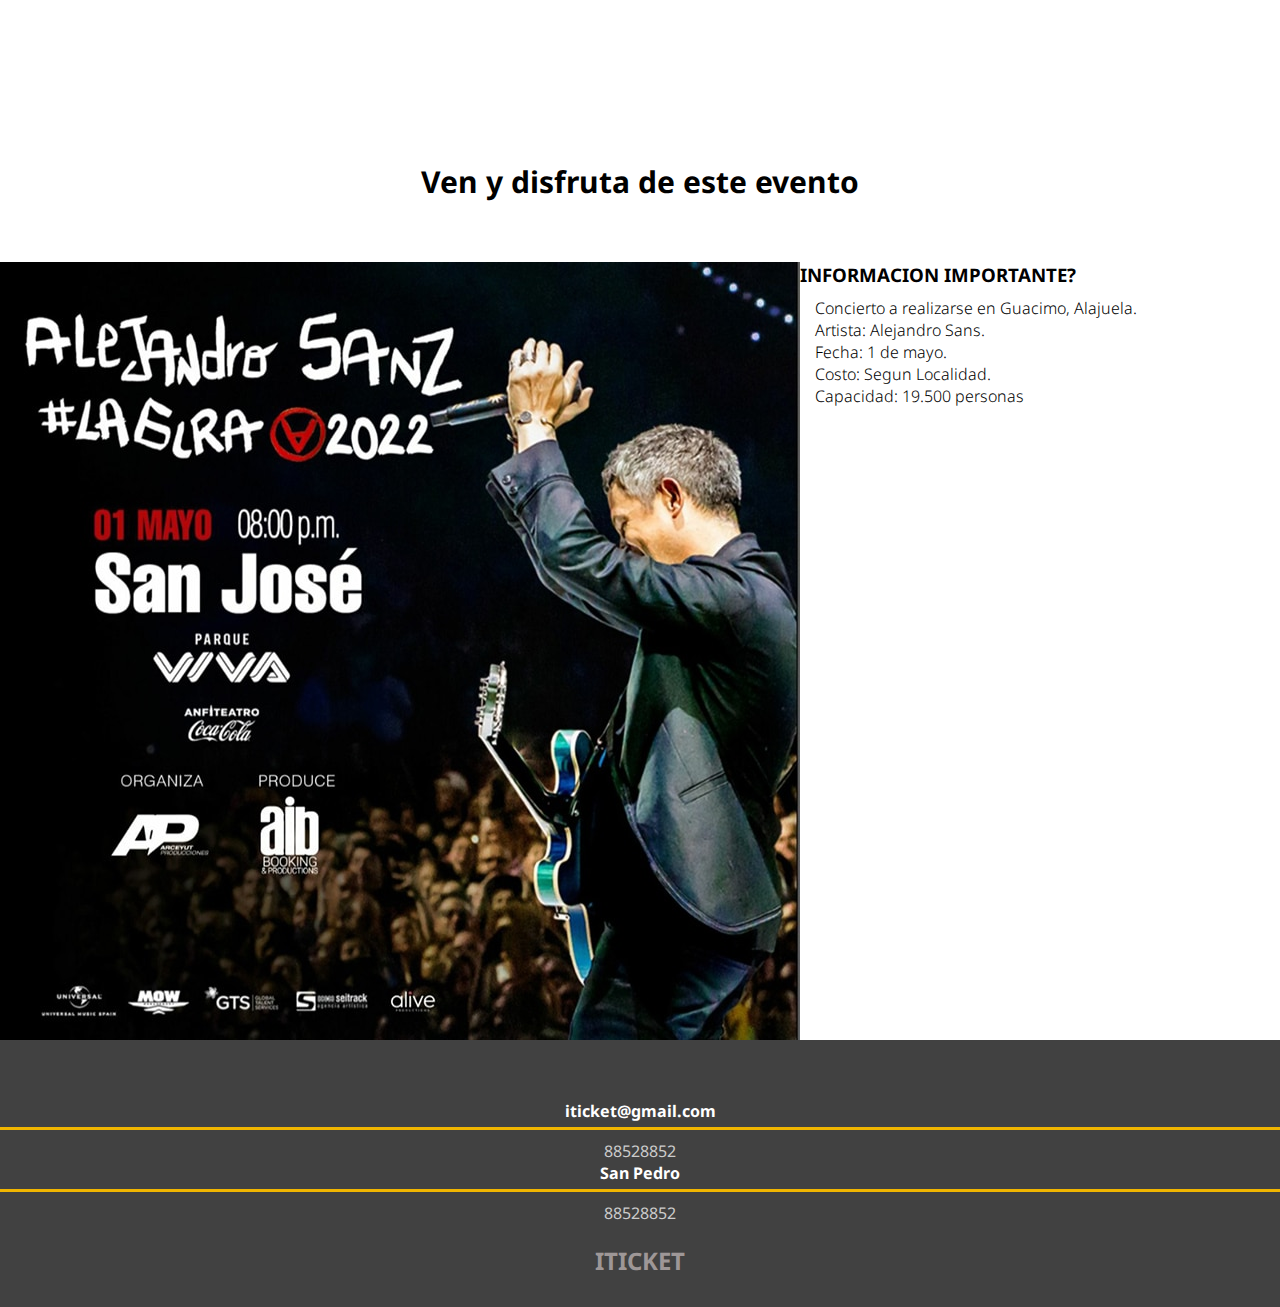
<file: src/main/resources/static/alejandrosans.html>
<!DOCTYPE html>
<!--
Click nbfs://nbhost/SystemFileSystem/Templates/Licenses/license-default.txt to change this license
Click nbfs://nbhost/SystemFileSystem/Templates/Other/html.html to edit this template
-->
<html>
    <head>
        <title>Concierto - Sans</title>
        <link rel="stylesheet" href="css/alejandrosans.css">
    </head>
    <body>
         <nav>
                <a href="home.html">Home</a>  
            </nav>
        <section class="textos">
                <h1>BAD BUNNY EN COSTA RICA</h1>
                <h2>Cantante de Puerto Rico visita nuestro pais en Noviembre</h2>
            </section>
        <main>
            <section class="contenedor sans">
                <h2 class="titulo">Ven y disfruta de este evento</h2>
                <div class="contenedor-sans">
                    <img src="images/AlejandroSanz.jpg" alt=""/>
                    <div class="contenido-sans">
                        <h3>INFORMACION IMPORTANTE?</h3>
                        <p> Concierto a realizarse en Guacimo, Alajuela.<br> Artista: Alejandro Sans.<br> Fecha: 1 de mayo.<br>Costo: Segun Localidad.<br>Capacidad: 19.500 personas     
                        </p>
               
                    </div>
        </main>
          <footer>
            <div class="contenedor-footer-home">
                <div class="content-foo">
                    <h4>iticket@gmail.com</h4>
                    <p>88528852</p>
                </div>
                <div class="content-foo">
                    <h4>San Pedro</h4>
                    <p>88528852</p>
                </div>
            </div>  
            <h2 class="titulo-final">ITICKET</h2>
        </footer>
    </body>
</html>
</file>
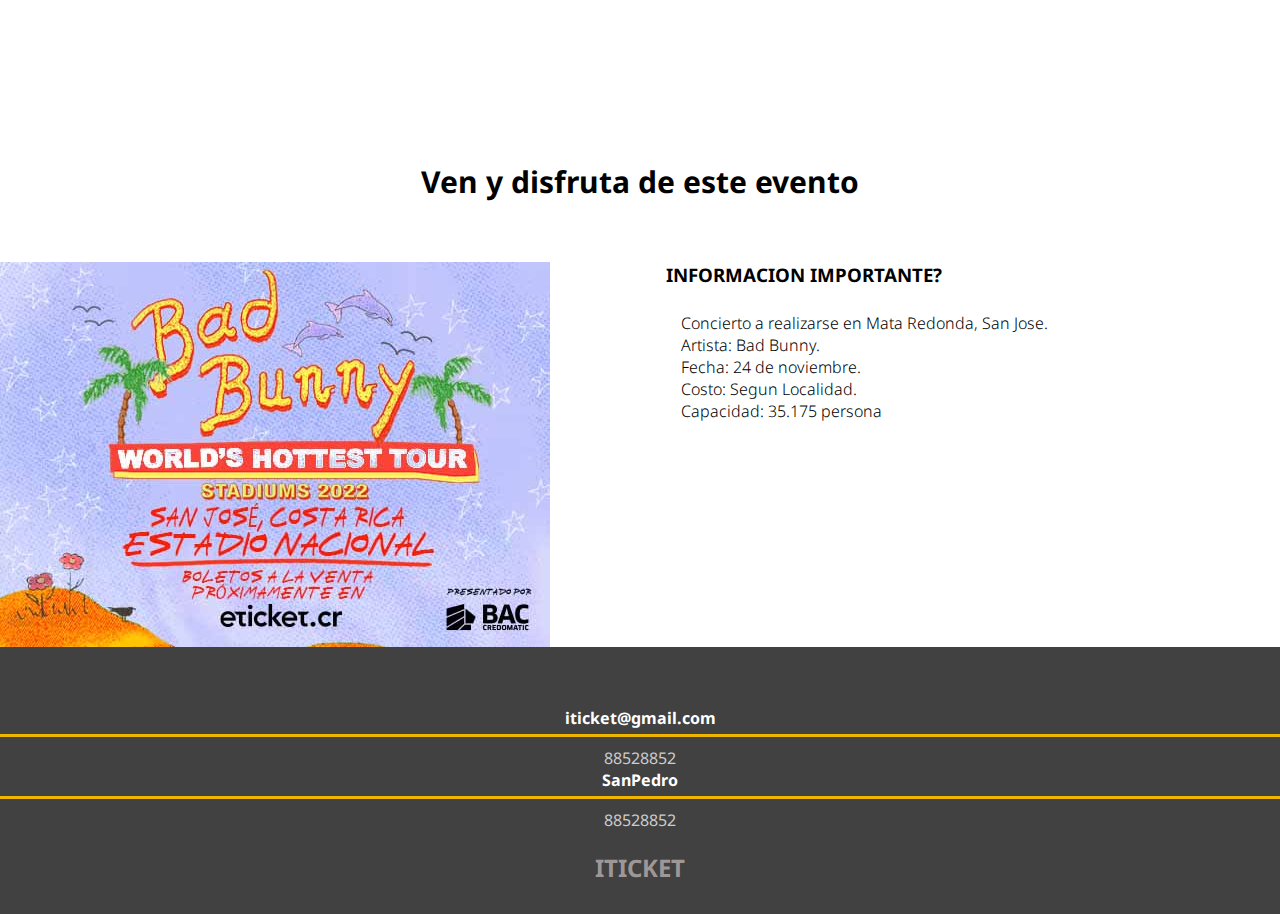
<file: src/main/resources/static/badbunny.html>
<!DOCTYPE html>
<!--
Click nbfs://nbhost/SystemFileSystem/Templates/Licenses/license-default.txt to change this license
Click nbfs://nbhost/SystemFileSystem/Templates/Other/html.html to edit this template
-->
<html>
    <head>
        <title>Concierto - Bad Bunny</title>
        <link rel="stylesheet" href="css/badbunny.css">
        <link rel="stylesheet" href="css/home.css" type="text/css"/>

    </head>
    <body>
       <nav>
                <a href="home.html">Home</a>  
            </nav>
        <section class="textos">
                <h1>BAD BUNNY EN COSTA RICA</h1>
                <h2>Cantante de Puerto Rico visita nuestro pais en Noviembre</h2>
            </section>
        <main>
            <section class="Contenedor BadBunny">
                <h2 class="titulo">Ven y disfruta de este evento</h2>
                <div class="contenedor-bunny">
                    <img src="images/BadBunny.jpg" alt=""/>
                    <div class="contenido-bunny">
                        <h3>INFORMACION IMPORTANTE?</h3>
                        <p> Concierto a realizarse en Mata Redonda, San Jose.<br> Artista: Bad Bunny.<br> Fecha: 24 de noviembre.<br>Costo: Segun Localidad.<br>Capacidad: 35.175 persona      
                        </p>
                    </div>
        </main>
          <footer>
            <div class="contenedor-footer-home">
                <div class="content-foo">
                    <h4>iticket@gmail.com</h4>
                    <p>88528852</p>
                </div>
                <div class="content-foo">
                    <h4>SanPedro</h4>
                    <p>88528852</p>
                </div>
            </div>  
            <h2 class="titulo-final">ITICKET</h2>
        </footer>
    </body>
</html>
</file>
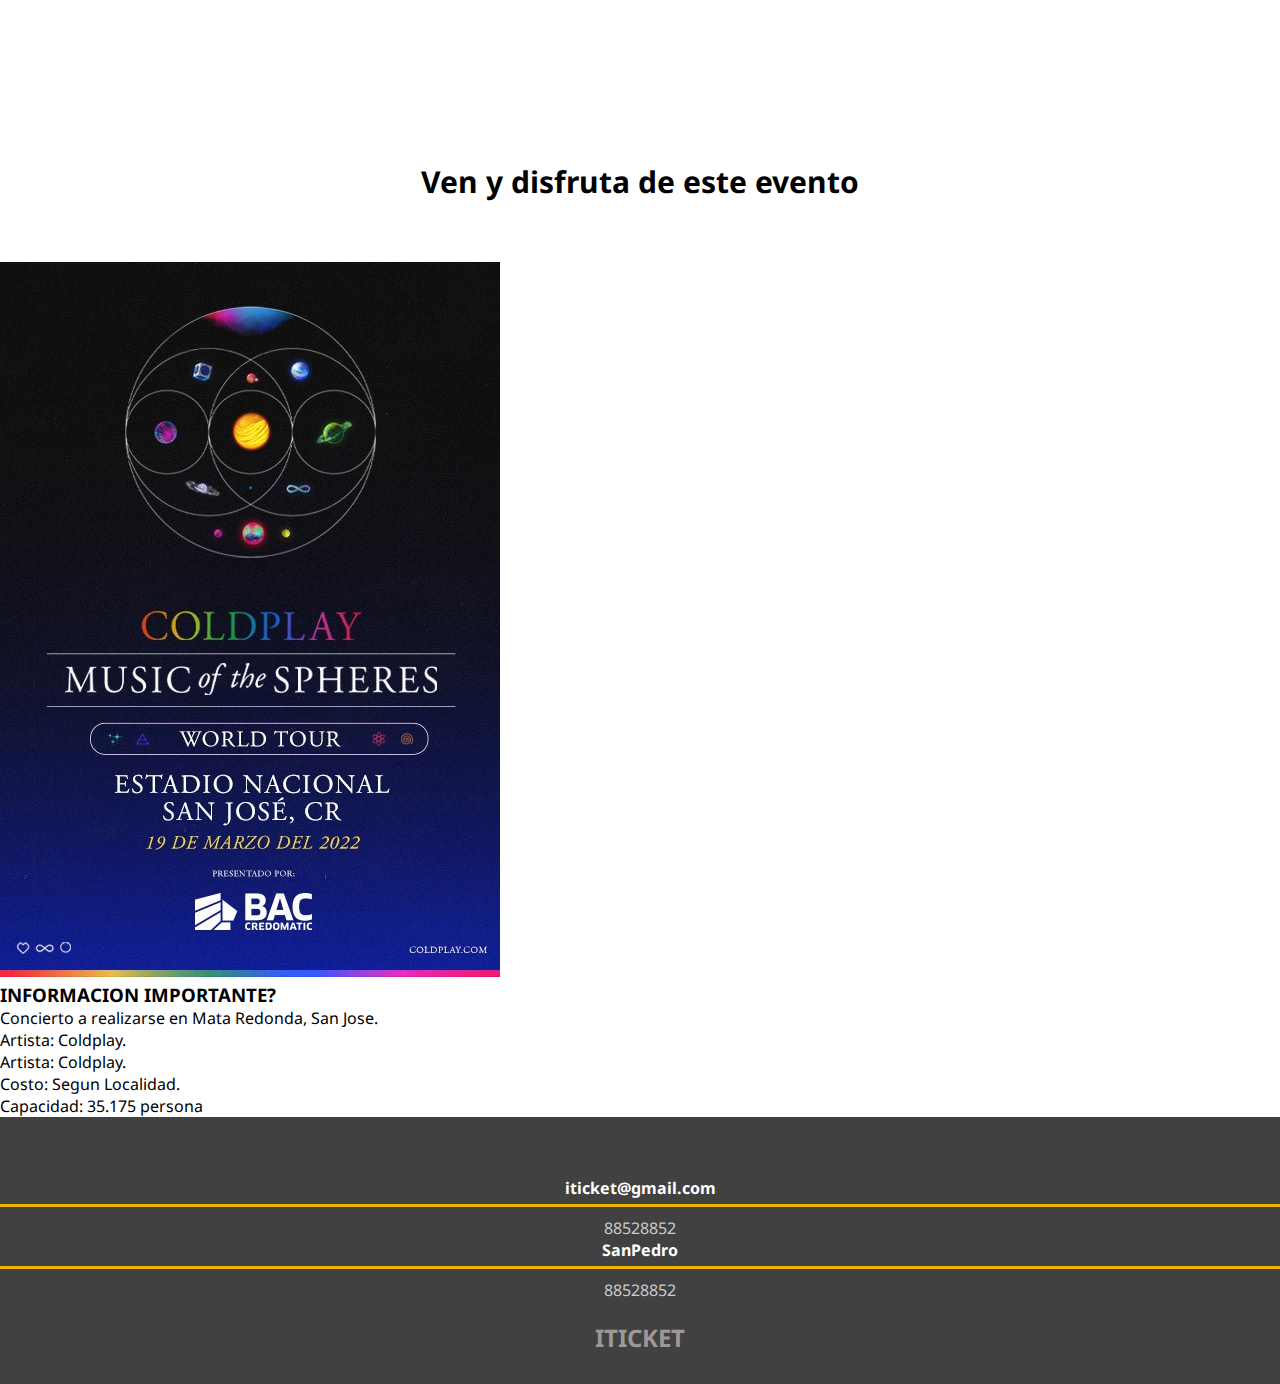
<file: src/main/resources/static/coldplay.html>
<!DOCTYPE html>
<!--
Click nbfs://nbhost/SystemFileSystem/Templates/Licenses/license-default.txt to change this license
Click nbfs://nbhost/SystemFileSystem/Templates/Other/html.html to edit this template
-->
<html>
    <head>
        <title>Concierto - Coldplay</title>
        <link rel="stylesheet" href="css/coldplay.css">
    </head>
    <body>
       <nav>
                <a href="home.html">Home</a>  
            </nav>
        <section class="textos">
                <h1>BAD BUNNY EN COSTA RICA</h1>
                <h2>Cantante de Puerto Rico visita nuestro pais en Noviembre</h2>
            </section>
        <main>
            <section class="contenedor coldplay">
                <h2 class="titulo">Ven y disfruta de este evento</h2>
                <div class="contenedor-coldplay">
                    <img src="images/Coldplay.jpg" alt=""/>
                    <div class="contenido-bunny">
                        <h3>INFORMACION IMPORTANTE?</h3>
                        <p> Concierto a realizarse en Mata Redonda, San Jose.<br> Artista: Coldplay.<br> Artista: Coldplay.<br>Costo: Segun Localidad.<br>Capacidad: 35.175 persona      
                        </p>
              
                    </div>
        </main>
          <footer>
            <div class="contenedor-footer-home">
                <div class="content-foo">
                    <h4>iticket@gmail.com</h4>
                    <p>88528852</p>
                </div>
                <div class="content-foo">
                    <h4>SanPedro</h4>
                    <p>88528852</p>
                </div>
            </div>  
            <h2 class="titulo-final">ITICKET</h2>
        </footer>
    </body>
</html>
</file>
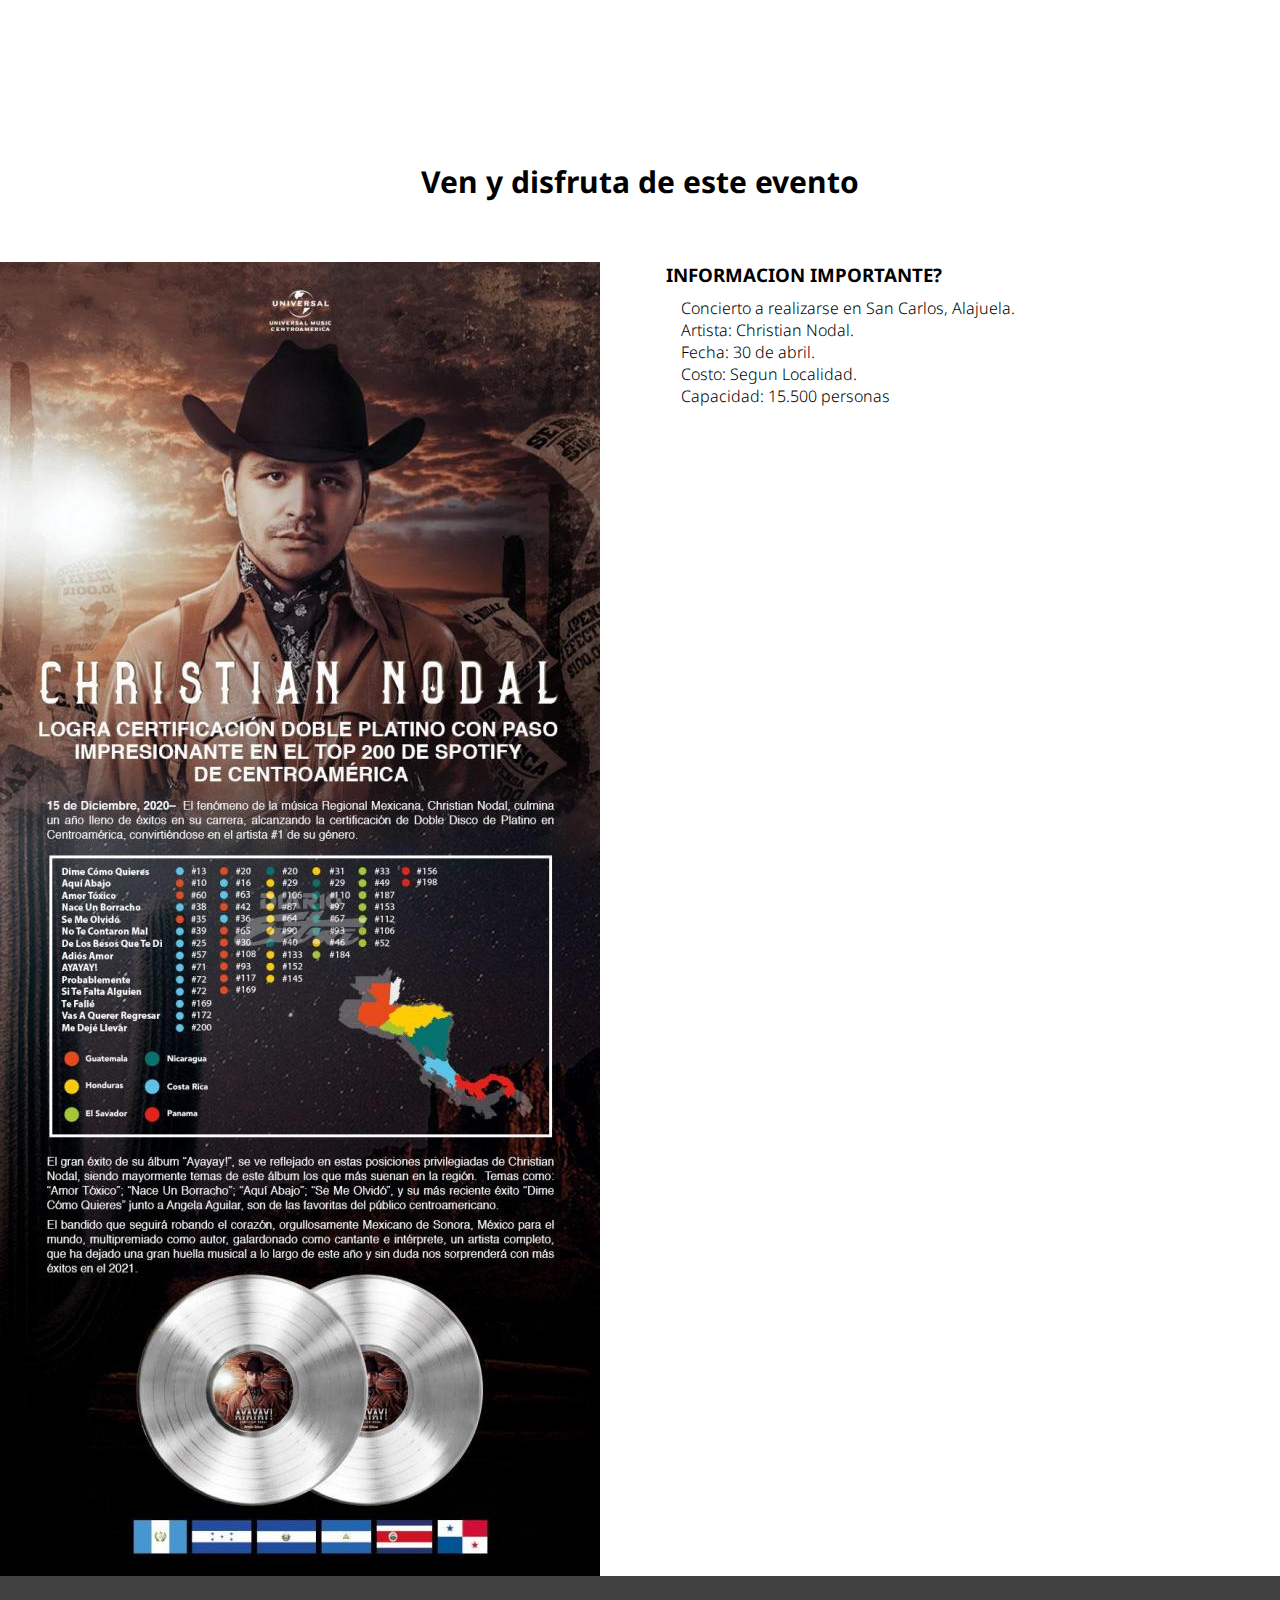
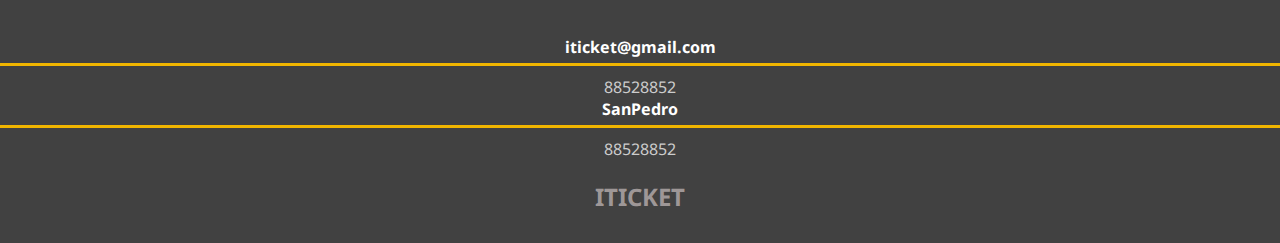
<file: src/main/resources/static/nodal.html>
<!DOCTYPE html>
<!--
Click nbfs://nbhost/SystemFileSystem/Templates/Licenses/license-default.txt to change this license
Click nbfs://nbhost/SystemFileSystem/Templates/Other/html.html to edit this template
-->
<html>
    <head>
        <title>Concierto - Nodal</title>
        <link rel="stylesheet" href="css/nodal.css">
    </head>
    <body>
         <nav>
                <a href="home.html">Home</a>  
            </nav>
        <section class="textos">
                <h1>BAD BUNNY EN COSTA RICA</h1>
                <h2>Cantante de Puerto Rico visita nuestro pais en Noviembre</h2>
            </section>
        <main>
            <section class="contenedor nodal">
                <h2 class="titulo">Ven y disfruta de este evento</h2>
                <div class="contenedor-nodal">
                    <img src="images/Nodal.jpg" alt=""/>
                    <div class="contenido-nodal">
                        <h3>INFORMACION IMPORTANTE?</h3>
                        <p> Concierto a realizarse en San Carlos, Alajuela.<br> Artista: Christian Nodal.<br> Fecha: 30 de abril.<br>Costo: Segun Localidad.<br>Capacidad: 15.500 personas     
                        </p>
            
                    </div>
        </main>
          <footer>
            <div class="contenedor-footer-home">
                <div class="content-foo">
                    <h4>iticket@gmail.com</h4>
                    <p>88528852</p>
                </div>
                <div class="content-foo">
                    <h4>SanPedro</h4>
                    <p>88528852</p>
                </div>
            </div>  
            <h2 class="titulo-final">ITICKET</h2>
        </footer>
    </body>
</html>
</file>
<file: src/main/resources/static/css/alejandrosans.css>
/*
Click nbfs://nbhost/SystemFileSystem/Templates/Licenses/license-default.txt to change this license
Click nbfs://nbhost/SystemFileSystem/Templates/Other/CascadeStyleSheet.css to edit this template
*/
/* 
    Created on : 8 mar. 2022, 20:13:44
    Author     : XT
*/



@import url('https://fonts.googleapis.com/css2?family=IBM+Plex+Sans+Thai+Looped:wght@500&family=Montserrat:ital,wght@0,100;0,300;0,400;0,500;0,600;0,700;1,100&family=Noto+Sans&display=swap');

*{
    margin: 0;
    padding: 0;
    box-sizing: border-box;
}

body{
    font-family: 'IBM Plex Sans Thai Looped', sans-serif;
    font-family: 'Montserrat', sans-serif;
    font-family: 'Noto Sans', sans-serif;
    background: #FFFFFF;  /* fallback for old browsers */
    /*background: -webkit-linear-gradient(to right, #2F0743, #41295a);  /* Chrome 10-25, Safari 5.1-6 */
    /*background: linear-gradient(to right, #2F0743, #41295a); /* W3C, IE 10+/ Edge, Firefox 16+, Chrome 26+, Opera 12+, Safari 7+ */
}

.Contenedor sans {
   padding: 60px 0;
   width: 90%;
   max-width: 1000px;
   margin: auto;
   overflow: hidden;
}

.contenedorSans {
   padding: 60px 0;
   width: 90%;
   max-width: 1000px;
   margin: auto;
   overflow: hidden;
}

.titulo{
    color: #000;
    font-size: 30px;
    text-align: center;
    margin-bottom: 60px;
    
}

header{
    width:100%;
    height: 600px;
    background: #ff416c; /* fallback for old browsers */
  background: -webkit-linear-gradient(to right, #ff416c, #ff4b2b); /* Chrome 10-25, Safari 5.1-6 */
  background: linear-gradient(to right, #ff416c, #ff4b2b); /* W3C, IE 10+/ Edge, Firefox 16+, Chrome 26+, Opera 12+, Safari 7+ */

    background-size: cover;
    background-attachment: fixed;
    position: relative;
}

nav{
    text-align: right;
    padding: 30px 50px 0 0;
}

nav > a{
    color: #fff;
    font-weight: 300;
    text-decoration: none;
    margin-right: 10px;
}
nav > a:hover{
    text-decoration: underline;
}

header .textos{
    display: flex;
    height: 430px;
    width: 100%;
    align-items: center;
    justify-content: center;
    flex-direction: column;
    text-align: center;
}

.textos h1{
    font-size: 50px;
    color :#FFFFFF;
}

.textos h2{
    font-size: 30px;
    font-weight: 300;
    color :#fff;
}


.contenedor-sans{
    display: flex;
    justify-content: space-between;
}

.imagen-sans{
    width: 48%;
    
}

.contenido-sans{
   width: 48%; 
}

.contenido-home h3{
   margin-bottom: 15px;
}

.contenido-sans p{
    padding: 10px 10px 30px 15px;
    font-weight: 300; 
    text-align: justify;
}


footer{
    background: #414141;
    padding: 60px 0 30px 0;
    margin:auto;
    overflow: hidden;
}

.contenedor-footer{
    display: flex;
    width: 90%;
    justify-content: space-between;
    margin: auto;
    padding-bottom: 50px;
    border-bottom: 1px solid #ccc;
}

.content-foo{
    text-align: center;
}

.content-foo h4{
    color: white;
    border-bottom: 3px solid #f0b500;
    padding-bottom: 5px;
    margin-bottom: 10px;
}

.content-foo p{
    color:#ccc;
}

.titulo-final{
    text-align: center;
    font-size: 24px;
    margin: 20px 0 0 0;
    color: #9e9797;
}
</file>
<file: src/main/resources/static/css/badbunny.css>
@import url('https://fonts.googleapis.com/css2?family=IBM+Plex+Sans+Thai+Looped:wght@500&family=Montserrat:ital,wght@0,100;0,300;0,400;0,500;0,600;0,700;1,100&family=Noto+Sans&display=swap');

*{
    margin: 0;
    padding: 0;
    box-sizing: border-box;
}

body{
    font-family: 'IBM Plex Sans Thai Looped', sans-serif;
    font-family: 'Montserrat', sans-serif;
    font-family: 'Noto Sans', sans-serif;
    background: #FFFFFF;  /* fallback for old browsers */
    /*background: -webkit-linear-gradient(to right, #2F0743, #41295a);  /* Chrome 10-25, Safari 5.1-6 */
    /*background: linear-gradient(to right, #2F0743, #41295a); /* W3C, IE 10+/ Edge, Firefox 16+, Chrome 26+, Opera 12+, Safari 7+ */
}

.Contenedor bunny {
   padding: 60px 0;
   width: 90%;
   max-width: 1000px;
   margin: auto;
   overflow: hidden;
}

.contenedorBunny {
   padding: 60px 0;
   width: 90%;
   max-width: 1000px;
   margin: auto;
   overflow: hidden;
}

.titulo{
    color: #000;
    font-size: 30px;
    text-align: center;
    margin-bottom: 60px;
    
}

header{
    width:100%;
    height: 600px;
    background: #ff416c; /* fallback for old browsers */
  background: -webkit-linear-gradient(to right, #ff416c, #ff4b2b); /* Chrome 10-25, Safari 5.1-6 */
  background: linear-gradient(to right, #ff416c, #ff4b2b); /* W3C, IE 10+/ Edge, Firefox 16+, Chrome 26+, Opera 12+, Safari 7+ */

    background-size: cover;
    background-attachment: fixed;
    position: relative;
}

nav{
    text-align: right;
    padding: 30px 50px 0 0;
}

nav > a{
    color: #fff;
    font-weight: 300;
    text-decoration: none;
    margin-right: 10px;
}
nav > a:hover{
    text-decoration: underline;
}

header .textos{
    display: flex;
    height: 430px;
    width: 100%;
    align-items: center;
    justify-content: center;
    flex-direction: column;
    text-align: center;
}

.textos h1{
    font-size: 50px;
    color :#FFFFFF;
}

.textos h2{
    font-size: 30px;
    font-weight: 300;
    color :#fff;
}


.contenedor-bunny{
    display: flex;
    justify-content: space-between;
}

.imagen-bunny{
    width: 48%;
    
}

.contenido-bunny{
   width: 48%; 
}

.contenido-home h3{
   margin-bottom: 15px;
}

.contenido-bunny p{
    padding: 10px 10px 30px 15px;
    font-weight: 300; 
    text-align: justify;
}


footer{
    background: #414141;
    padding: 60px 0 30px 0;
    margin:auto;
    overflow: hidden;
}

.contenedor-footer{
    display: flex;
    width: 90%;
    justify-content: space-between;
    margin: auto;
    padding-bottom: 50px;
    border-bottom: 1px solid #ccc;
}

.content-foo{
    text-align: center;
}

.content-foo h4{
    color: white;
    border-bottom: 3px solid #f0b500;
    padding-bottom: 5px;
    margin-bottom: 10px;
}

.content-foo p{
    color:#ccc;
}

.titulo-final{
    text-align: center;
    font-size: 24px;
    margin: 20px 0 0 0;
    color: #9e9797;
}
</file>
<file: src/main/resources/static/css/home.css>
@import url('https://fonts.googleapis.com/css2?family=IBM+Plex+Sans+Thai+Looped:wght@500&family=Montserrat:ital,wght@0,100;0,300;0,400;0,500;0,600;0,700;1,100&family=Noto+Sans&display=swap');

*{
    margin: 0;
    padding: 0;
    box-sizing: border-box;
}

body{
    font-family: 'IBM Plex Sans Thai Looped', sans-serif;
    font-family: 'Montserrat', sans-serif;
    font-family: 'Noto Sans', sans-serif;
    background: #FFFFFF;  /* fallback for old browsers */
    /*background: -webkit-linear-gradient(to right, #2F0743, #41295a);  /* Chrome 10-25, Safari 5.1-6 */
    /*background: linear-gradient(to right, #2F0743, #41295a); /* W3C, IE 10+/ Edge, Firefox 16+, Chrome 26+, Opera 12+, Safari 7+ */
}

.contenedor bunny{
   padding: 60px 0;
   width: 90%;
   max-width: 1000px;
   margin: auto;
   overflow: hidden;
}

.contenedorBunny {
   padding: 60px 0;
   width: 90%;
   max-width: 1000px;
   margin: auto;
   overflow: hidden;
}

.titulo{
    color: #000;
    font-size: 30px;
    text-align: center;
    margin-bottom: 60px;
    
}

header{
    width:100%;
    height: 600px;
    background: #ff416c; /* fallback for old browsers */
  background: -webkit-linear-gradient(to right, #ff416c, #ff4b2b); /* Chrome 10-25, Safari 5.1-6 */
  background: linear-gradient(to right, #ff416c, #ff4b2b); /* W3C, IE 10+/ Edge, Firefox 16+, Chrome 26+, Opera 12+, Safari 7+ */

    background-size: cover;
    background-attachment: fixed;
    position: relative;
}

nav{
    text-align: right;
    padding: 30px 50px 0 0;
}

nav > a{
    color: #fff;
    font-weight: 300;
    text-decoration: none;
    margin-right: 10px;
}
nav > a:hover{
    text-decoration: underline;
}

header .textos{
    display: flex;
    height: 430px;
    width: 100%;
    align-items: center;
    justify-content: center;
    flex-direction: column;
    text-align: center;
}

.textos h1{
    font-size: 50px;
    color :#FFFFFF;
}

.textos h2{
    font-size: 30px;
    font-weight: 300;
    color :#fff;
}


.contenedor-bunny{
    display: flex;
    justify-content: space-between;
}

.imagen-bunny{
    width: 48%;
    
}

.contenido-bunny{
   width: 48%; 
}

.contenido-bunny h3{
   margin-bottom: 15px;
}

.contenido-bunny p{
    padding: 10px 10px 30px 15px;
    font-weight: 300; 
    text-align: justify;
}


footer{
    background: #414141;
    padding: 60px 0 30px 0;
    margin:auto;
    overflow: hidden;
}

.contenedor-footer{
    display: flex;
    width: 90%;
    justify-content: space-between;
    margin: auto;
    padding-bottom: 50px;
    border-bottom: 1px solid #ccc;
}

.content-foo{
    text-align: center;
}

.content-foo h4{
    color: white;
    border-bottom: 3px solid #f0b500;
    padding-bottom: 5px;
    margin-bottom: 10px;
}

.content-foo p{
    color:#ccc;
}

.titulo-final{
    text-align: center;
    font-size: 24px;
    margin: 20px 0 0 0;
    color: #9e9797;
}
</file>
<file: src/main/resources/static/css/coldplay.css>
/*
Click nbfs://nbhost/SystemFileSystem/Templates/Licenses/license-default.txt to change this license
Click nbfs://nbhost/SystemFileSystem/Templates/Other/CascadeStyleSheet.css to edit this template
*/
/* 
    Created on : 8 mar. 2022, 20:13:30
    Author     : XT
*/



@import url('https://fonts.googleapis.com/css2?family=IBM+Plex+Sans+Thai+Looped:wght@500&family=Montserrat:ital,wght@0,100;0,300;0,400;0,500;0,600;0,700;1,100&family=Noto+Sans&display=swap');

*{
    margin: 0;
    padding: 0;
    box-sizing: border-box;
}

body{
    font-family: 'IBM Plex Sans Thai Looped', sans-serif;
    font-family: 'Montserrat', sans-serif;
    font-family: 'Noto Sans', sans-serif;
    background: #FFFFFF;  /* fallback for old browsers */
    /*background: -webkit-linear-gradient(to right, #2F0743, #41295a);  /* Chrome 10-25, Safari 5.1-6 */
    /*background: linear-gradient(to right, #2F0743, #41295a); /* W3C, IE 10+/ Edge, Firefox 16+, Chrome 26+, Opera 12+, Safari 7+ */
}

.Contenedor coldplay {
   padding: 60px 0;
   width: 90%;
   max-width: 1000px;
   margin: auto;
   overflow: hidden;
}

.contenedorColdaplay {
   padding: 60px 0;
   width: 90%;
   max-width: 1000px;
   margin: auto;
   overflow: hidden;
}

.titulo{
    color: #000;
    font-size: 30px;
    text-align: center;
    margin-bottom: 60px;
    
}

header{
    width:100%;
    height: 600px;
    background: #ff416c; /* fallback for old browsers */
  background: -webkit-linear-gradient(to right, #ff416c, #ff4b2b); /* Chrome 10-25, Safari 5.1-6 */
  background: linear-gradient(to right, #ff416c, #ff4b2b); /* W3C, IE 10+/ Edge, Firefox 16+, Chrome 26+, Opera 12+, Safari 7+ */

    background-size: cover;
    background-attachment: fixed;
    position: relative;
}

nav{
    text-align: right;
    padding: 30px 50px 0 0;
}

nav > a{
    color: #fff;
    font-weight: 300;
    text-decoration: none;
    margin-right: 10px;
}
nav > a:hover{
    text-decoration: underline;
}

header .textos{
    display: flex;
    height: 430px;
    width: 100%;
    align-items: center;
    justify-content: center;
    flex-direction: column;
    text-align: center;
}

.textos h1{
    font-size: 50px;
    color :#FFFFFF;
}

.textos h2{
    font-size: 30px;
    font-weight: 300;
    color :#fff;
}


.contenedor-bunny{
    display: flex;
    justify-content: space-between;
}

.imagen-bunny{
    width: 48%;
    
}

.contenido-bunny{
   width: 48%; 
}

.contenido-coldplay h3{
   margin-bottom: 15px;
}

.contenido-coldplay p{
    padding: 10px 10px 30px 15px;
    font-weight: 300; 
    text-align: justify;
}


footer{
    background: #414141;
    padding: 60px 0 30px 0;
    margin:auto;
    overflow: hidden;
}

.contenedor-footer{
    display: flex;
    width: 90%;
    justify-content: space-between;
    margin: auto;
    padding-bottom: 50px;
    border-bottom: 1px solid #ccc;
}

.content-foo{
    text-align: center;
}

.content-foo h4{
    color: white;
    border-bottom: 3px solid #f0b500;
    padding-bottom: 5px;
    margin-bottom: 10px;
}

.content-foo p{
    color:#ccc;
}

.titulo-final{
    text-align: center;
    font-size: 24px;
    margin: 20px 0 0 0;
    color: #9e9797;
}
</file>
<file: src/main/resources/static/css/nodal.css>
/*
Click nbfs://nbhost/SystemFileSystem/Templates/Licenses/license-default.txt to change this license
Click nbfs://nbhost/SystemFileSystem/Templates/Other/CascadeStyleSheet.css to edit this template
*/
/* 
    Created on : 8 mar. 2022, 20:13:22
    Author     : XT
*/



@import url('https://fonts.googleapis.com/css2?family=IBM+Plex+Sans+Thai+Looped:wght@500&family=Montserrat:ital,wght@0,100;0,300;0,400;0,500;0,600;0,700;1,100&family=Noto+Sans&display=swap');

*{
    margin: 0;
    padding: 0;
    box-sizing: border-box;
}

body{
    font-family: 'IBM Plex Sans Thai Looped', sans-serif;
    font-family: 'Montserrat', sans-serif;
    font-family: 'Noto Sans', sans-serif;
    background: #FFFFFF;  /* fallback for old browsers */
    /*background: -webkit-linear-gradient(to right, #2F0743, #41295a);  /* Chrome 10-25, Safari 5.1-6 */
    /*background: linear-gradient(to right, #2F0743, #41295a); /* W3C, IE 10+/ Edge, Firefox 16+, Chrome 26+, Opera 12+, Safari 7+ */
}

.Contenedor nodal {
   padding: 60px 0;
   width: 90%;
   max-width: 1000px;
   margin: auto;
   overflow: hidden;
}

.contenedorNodal {
   padding: 60px 0;
   width: 90%;
   max-width: 1000px;
   margin: auto;
   overflow: hidden;
}

.titulo{
    color: #000;
    font-size: 30px;
    text-align: center;
    margin-bottom: 60px;
    
}

header{
    width:100%;
    height: 600px;
    background: #ff416c; /* fallback for old browsers */
  background: -webkit-linear-gradient(to right, #ff416c, #ff4b2b); /* Chrome 10-25, Safari 5.1-6 */
  background: linear-gradient(to right, #ff416c, #ff4b2b); /* W3C, IE 10+/ Edge, Firefox 16+, Chrome 26+, Opera 12+, Safari 7+ */

    background-size: cover;
    background-attachment: fixed;
    position: relative;
}

nav{
    text-align: right;
    padding: 30px 50px 0 0;
}

nav > a{
    color: #fff;
    font-weight: 300;
    text-decoration: none;
    margin-right: 10px;
}
nav > a:hover{
    text-decoration: underline;
}

header .textos{
    display: flex;
    height: 430px;
    width: 100%;
    align-items: center;
    justify-content: center;
    flex-direction: column;
    text-align: center;
}

.textos h1{
    font-size: 50px;
    color :#FFFFFF;
}

.textos h2{
    font-size: 30px;
    font-weight: 300;
    color :#fff;
}


.contenedor-nodal{
    display: flex;
    justify-content: space-between;
}

.imagen-nodal{
    width: 48%;
    
}

.contenido-nodal{
   width: 48%; 
}

.contenido-home h3{
   margin-bottom: 15px;
}

.contenido-nodal p{
    padding: 10px 10px 30px 15px;
    font-weight: 300; 
    text-align: justify;
}


footer{
    background: #414141;
    padding: 60px 0 30px 0;
    margin:auto;
    overflow: hidden;
}

.contenedor-footer{
    display: flex;
    width: 90%;
    justify-content: space-between;
    margin: auto;
    padding-bottom: 50px;
    border-bottom: 1px solid #ccc;
}

.content-foo{
    text-align: center;
}

.content-foo h4{
    color: white;
    border-bottom: 3px solid #f0b500;
    padding-bottom: 5px;
    margin-bottom: 10px;
}

.content-foo p{
    color:#ccc;
}

.titulo-final{
    text-align: center;
    font-size: 24px;
    margin: 20px 0 0 0;
    color: #9e9797;
}
</file>
